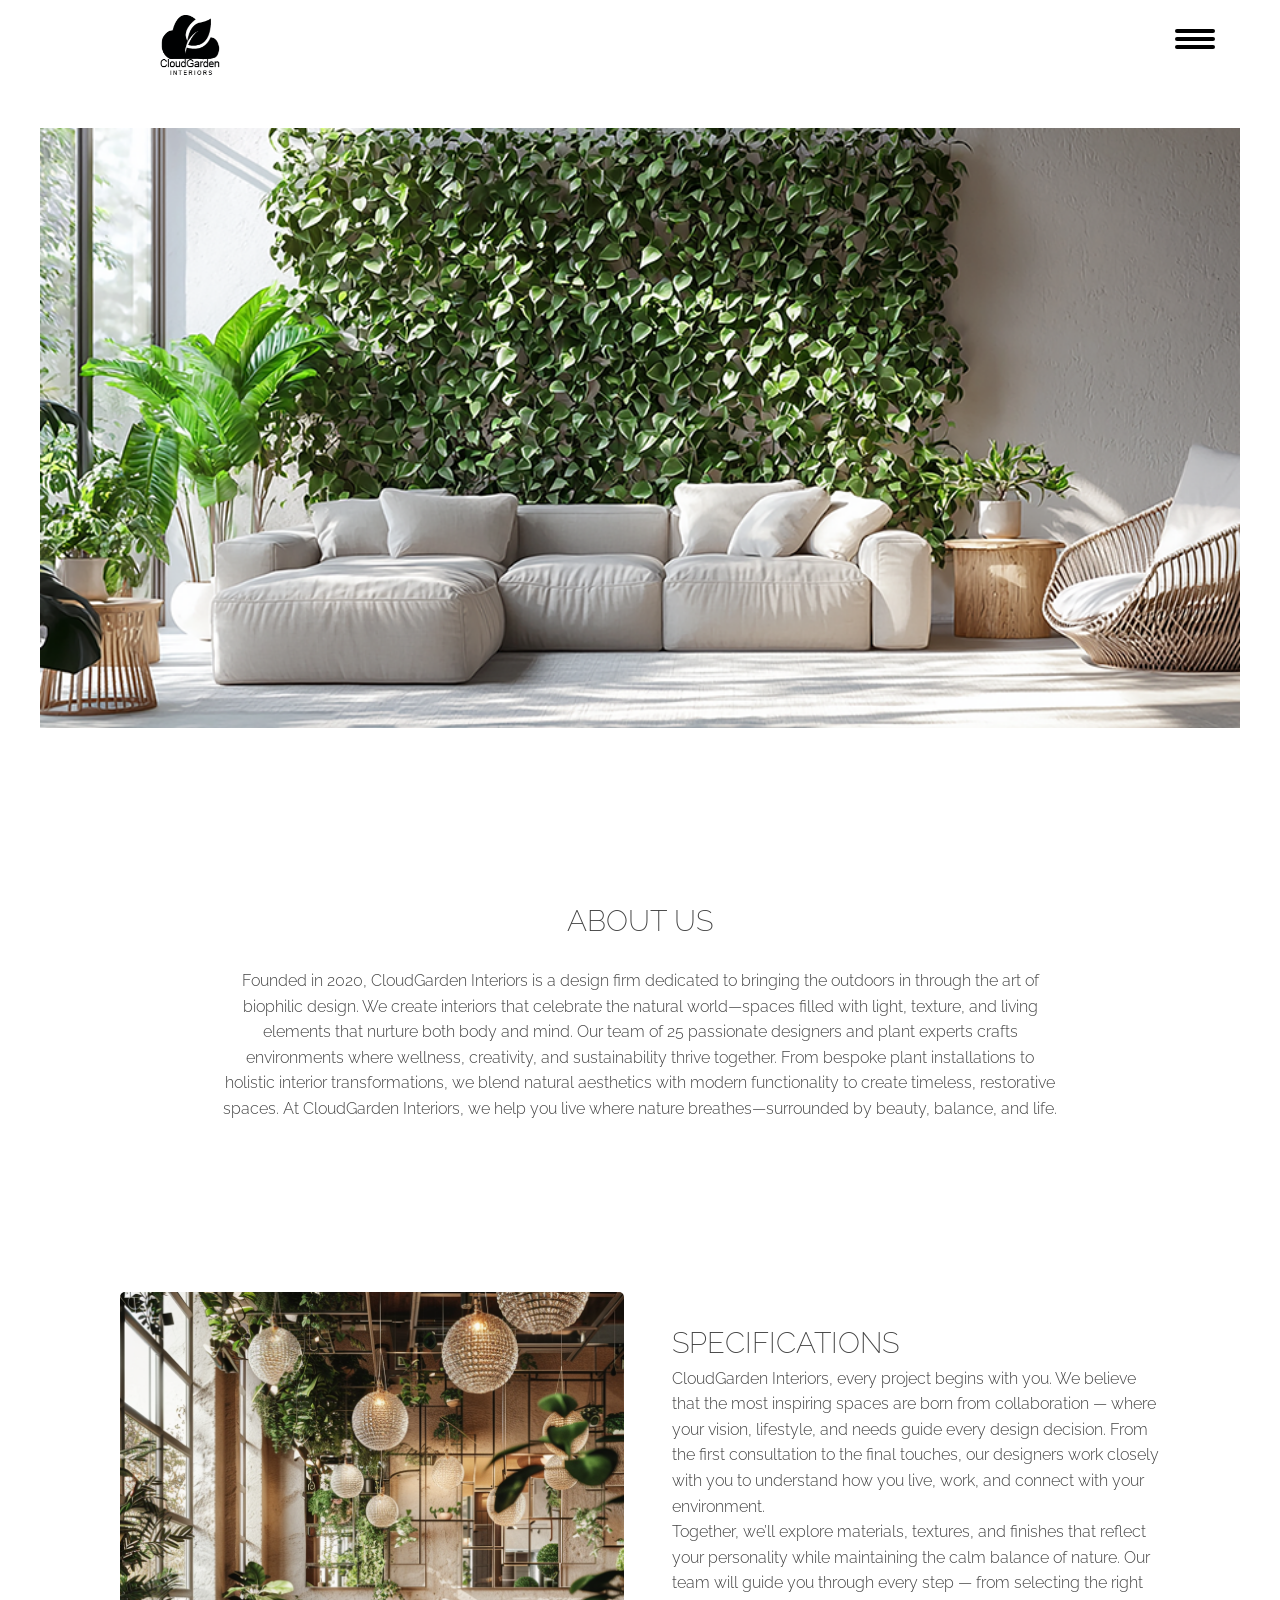
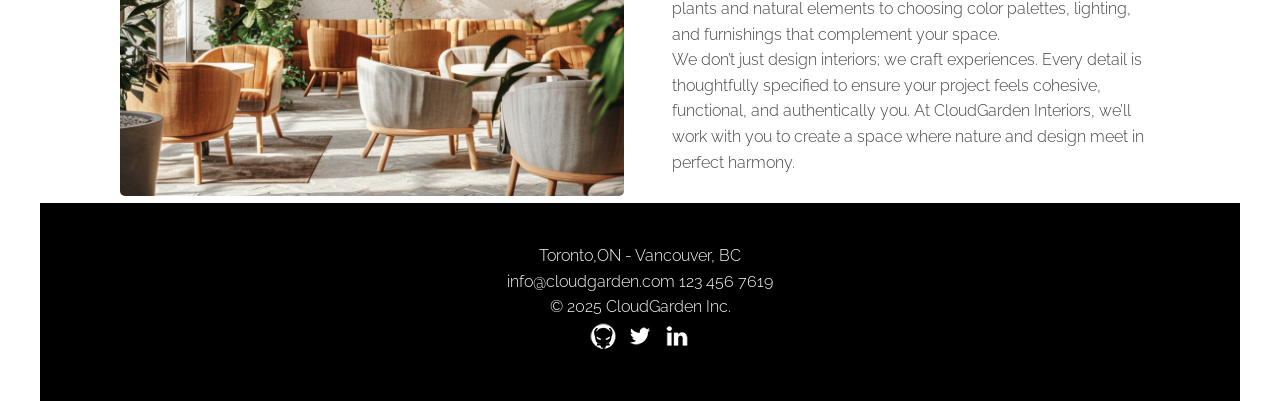
<file: index.html>
<!DOCTYPE html>
<html lang="en">
<head>
  <meta charset="UTF-8">
  <meta name="viewport" content="width=device-width, initial-scale=1.0">
  <title>Html Assignment 4</title>
<link rel="preconnect" href="https://fonts.googleapis.com">
<link rel="preconnect" href="https://fonts.gstatic.com" crossorigin>
<link href="https://fonts.googleapis.com/css2?family=Raleway:ital,wght@0,100..900;1,100..900&display=swap" rel="stylesheet">
  <link rel="stylesheet" href="css/app.css">
</head>
<body class="page page--home font--raleway">

  <!-- ===== HEADER / NAVIGATION ===== -->

  <header class="header">
    <a class="header__logo" href="index.html">
      <img src="assets/images/logo.png" alt="logo of a cloud with a leaf in it" class="header__logo-image">
    </a>

  <!-- Mobile navigation -->

      <nav class="nav-mobile">
        <a href="index.html" title="home" class="nav-mobile__link">HOME</a>
        <a href="services.html" title="services" class="nav-mobile__link">SERVICES</a>
        <a href="biophilia.html" class="nav-mobile__link">WHY BIOPHILIC DESIGN</a>
        <a href="contact.html" title="contact" class="nav-mobile__link">CONTACT</a>
      </nav>

  <!-- HAMBURGER ICON -->

    <div class="header__toggle" onclick="toggleMenu();">
      <div class="header__toggle-icon"></div>
      <div class="header__toggle-icon"></div>
      <div class="header__toggle-icon"></div>
    </div>
  </header>

  <div class="page-grid">

  <!-- ===== HERO SECTION ===== -->

    <section class="hero"></section>

  <!-- ===== ABOUT SECTION ===== -->

    <section class="about">
      <div class="section__content">
        <h1 class="about__title">ABOUT US</h1>
        <p class="about__text">Founded in 2020, CloudGarden Interiors is a design firm dedicated to bringing the outdoors in through the art of biophilic design. We create interiors that celebrate the natural world—spaces filled with light, texture, and living elements that nurture both body and mind.
        Our team of 25 passionate designers and plant experts crafts environments where wellness, creativity, and sustainability thrive together. From bespoke plant installations to holistic interior transformations, we blend natural aesthetics with modern functionality to create timeless, restorative spaces. At CloudGarden Interiors, we help you live where nature breathes—surrounded by beauty, balance, and life.</p>
      </div>
    </section>

 <!-- ===== SPECIFICATIONS SECTION ===== -->

    <section class="specifications__image-wrapper">
      <img src="assets/images/restaurant.png" alt="a biophilic restaurant" class="specifications__image">
    </section>
    <section class="specifications__content">
      <h1 class="specifications__title">SPECIFICATIONS</h1>
      <P class="specifications__text"> CloudGarden Interiors, every project begins with you. We believe that the most inspiring spaces are born from collaboration — where your vision, lifestyle, and needs guide every design decision. From the first consultation to the final touches, our designers work closely with you to understand how you live, work, and connect with your environment.
      </P>
      <p>Together, we’ll explore materials, textures, and finishes that reflect your personality while maintaining the calm balance of nature. Our team will guide you through every step — from selecting the right plants and natural elements to choosing color palettes, lighting, and furnishings that complement your space.
      </p>
      <p>We don’t just design interiors; we craft experiences. Every detail is thoughtfully specified to ensure your project feels cohesive, functional, and authentically you. At CloudGarden Interiors, we’ll work with you to create a space where nature and design meet in perfect harmony.
      </p>
    </section>

  <!-- ===== FOOTER ===== -->

    <footer class="footer">
      <p class="footer__address">Toronto,ON - Vancouver, BC</p>
      <p class="footer__contact">info@cloudgarden.com 123 456 7619</p>
      <p class="footer__copyright">© 2025 CloudGarden Inc.</p>
      <div class="footer__social">
        <a href="#" title="dragonbit">
            <img src="assets/images/dragonbit-32.png" alt="dragonbit">
        </a>
        <a href="#" title="twitter">
            <img src="assets/images/twitter-32.png" alt="twitter">
        </a>
        <a href="#" title="linkedIn">
          <img src="assets/images/linkedin-32.png" alt="linkedIn">
        </a>
      </div>
    </footer>
  </div>

 <!-- ===== SCRIPTS ===== -->

  <script src="js/jquery.js"></script>
  <script src="js/app.js"></script>

</body>
</html>
</file>
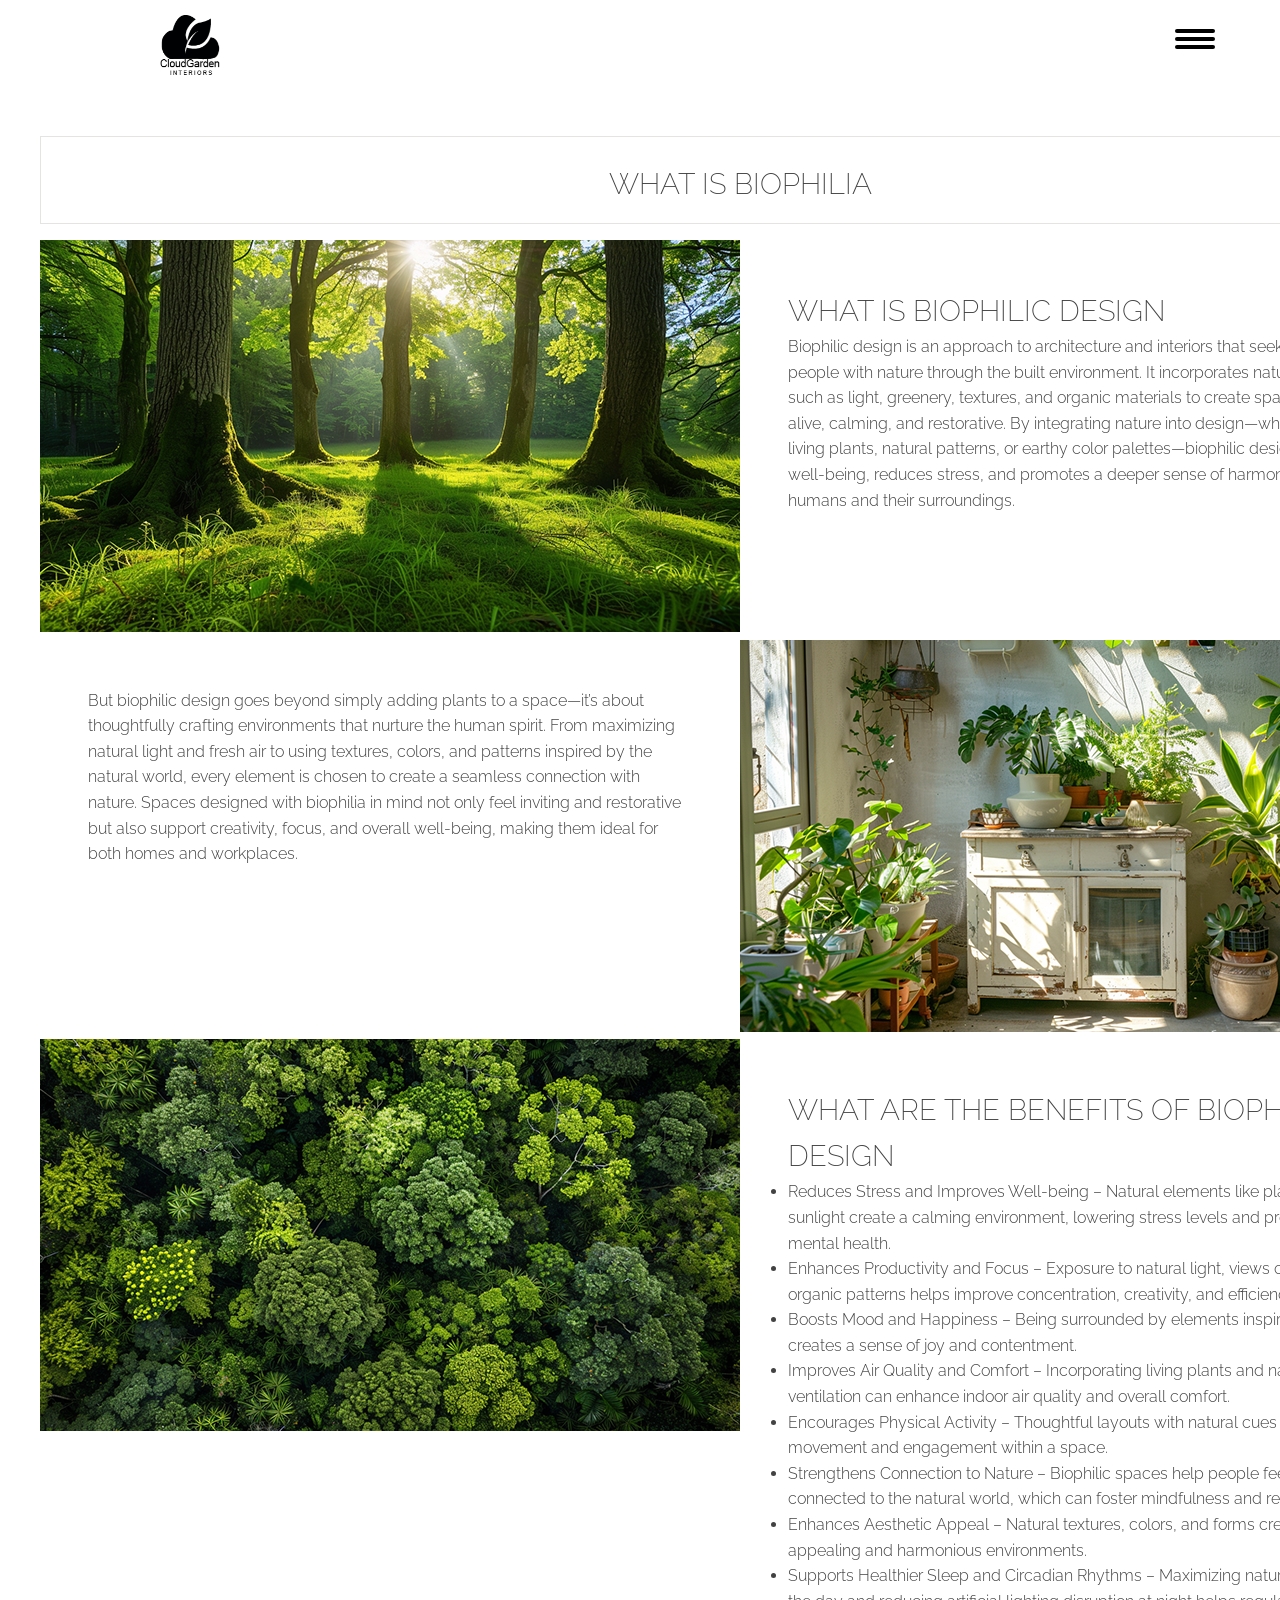
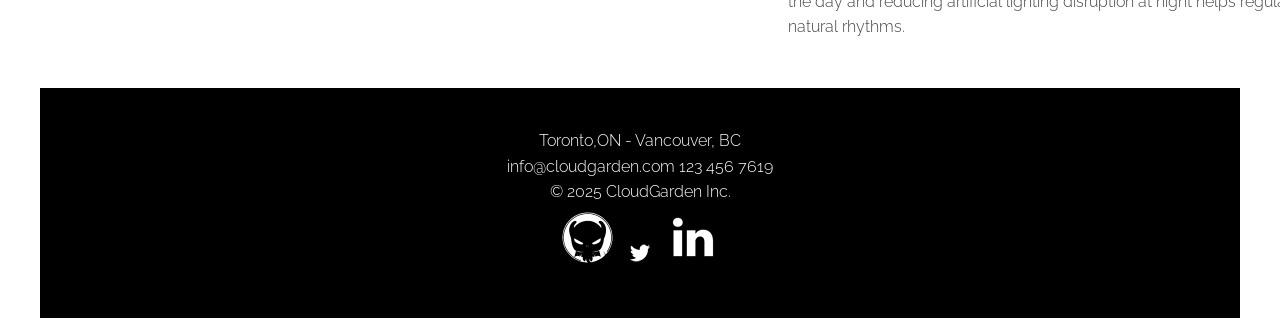
<file: biophilia.html>
<!DOCTYPE html>
<html lang="en">
<head>
  <meta charset="UTF-8">
  <meta name="viewport" content="width=device-width, initial-scale=1.0">
  <title>Html Assignment 4</title>
<link rel="preconnect" href="https://fonts.googleapis.com">
<link rel="preconnect" href="https://fonts.gstatic.com" crossorigin>
<link href="https://fonts.googleapis.com/css2?family=Raleway:ital,wght@0,100..900;1,100..900&display=swap" rel="stylesheet">
  <link rel="stylesheet" href="css/app.css">
</head>
<body class="page page--biophilia font--raleway">
  <header class="header">
    <a class="header__logo" href="index.html">
      <img src="assets/images/logo.png" alt="logo of a cloud with a leaf in it" class="header__logo-image">
    </a>

    <nav class="header__nav">
      <a href="index.html" title="home" class="nav__link">HOME</a>
      <a href="services.html" title="services" class="nav__link">SERVICES</a>
      <a href="biophilia.html" class="nav__link">WHY BIOPHILIC DESIGN</a>
      <a href="contact.html" title="contact" class="nav__link">CONTACT</a>
    </nav>

  <!-- Mobile navigation -->

      <nav class="nav-mobile">
        <a href="index.html" title="home" class="nav-mobile__link">HOME</a>
        <a href="services.html" title="services" class="nav-mobile__link">SERVICES</a>
        <a href="biophilia.html" class="nav-mobile__link">WHY BIOPHILIC DESIGN</a>
        <a href="contact.html" title="contact" class="nav-mobile__link">CONTACT</a>
      </nav>

  <!-- HAMBURGER ICON -->

    <div class="header__toggle" onclick="toggleMenu();">
      <div class="header__toggle-icon"></div>
      <div class="header__toggle-icon"></div>
      <div class="header__toggle-icon"></div>
    </div>
  </header>

  <!-- ===== PAGE GRID / CONTAINER ===== -->
  <div class="page-grid--biophilia">

    <!-- ===== PAGE HEADING ===== -->
    <section class="biophilic-header">
      <h1>WHAT IS BIOPHILIA</h1>
    </section>

    <!-- ===== INTRO SECTION ===== -->
    <section class="biophilic-intro__image-wrapper">
      <img src="assets/images/jungle.png" alt="lush green forest">
    </section>
    <section class="biophilic-intro__content">
      <h1>WHAT IS BIOPHILIC DESIGN</h1>
      <p>Biophilic design is an approach to architecture and interiors that seeks to reconnect people with nature through the built environment. It incorporates natural elements such as light, greenery, textures, and organic materials to create spaces that feel alive, calming, and restorative. By integrating nature into design—whether through living plants, natural patterns, or earthy color palettes—biophilic design enhances well-being, reduces stress, and promotes a deeper sense of harmony between humans and their surroundings.</p>
    </section>

    <!-- ===== CONTINUATION SECTIONS ===== -->
    <!-- Section 1 -->
    <section class="biophilic-section-1">
      <img src="assets/images/countryhouse.png" alt="French style farmhouse with green corner">
    </section>
    <section class="biophilic-section-1__content">
      <p>But biophilic design goes beyond simply adding plants to a space—it’s about thoughtfully crafting environments that nurture the human spirit. From maximizing natural light and fresh air to using textures, colors, and patterns inspired by the natural world, every element is chosen to create a seamless connection with nature. Spaces designed with biophilia in mind not only feel inviting and restorative but also support creativity, focus, and overall well-being, making them ideal for both homes and workplaces.</p>
    </section>

    <!-- Section 2 -->
    <section class="biophilic-section-2">
      <img src="assets/images/dense_forest.png" alt="dense amazonian forest" class="biophilic-section-2__image">
    </section>
    <section class="biophilic-section-2__content">
      <h1>WHAT ARE THE BENEFITS OF BIOPHLIC DESIGN</h1>
      <ul>
        <li>Reduces Stress and Improves Well-being – Natural elements like plants, water, and sunlight create a calming environment, lowering stress levels and promoting mental health.</li>
        <li>Enhances Productivity and Focus – Exposure to natural light, views of nature, and organic patterns helps improve concentration, creativity, and efficiency.</li>
        <li>Boosts Mood and Happiness – Being surrounded by elements inspired by nature creates a sense of joy and contentment.</li>
        <li>Improves Air Quality and Comfort – Incorporating living plants and natural ventilation can enhance indoor air quality and overall comfort.</li>
        <li>Encourages Physical Activity – Thoughtful layouts with natural cues can motivate movement and engagement within a space.</li>
        <li>Strengthens Connection to Nature – Biophilic spaces help people feel more connected to the natural world, which can foster mindfulness and relaxation.</li>
        <li>Enhances Aesthetic Appeal – Natural textures, colors, and forms create visually appealing and harmonious environments.</li>
        <li>Supports Healthier Sleep and Circadian Rhythms – Maximizing natural light during the day and reducing artificial lighting disruption at night helps regulate the body’s natural rhythms.</li>
      </ul>
    </section>
  </div>

  <!-- ===== FOOTER ===== -->
     <footer class="footer">
      <p class="footer__address">Toronto,ON - Vancouver, BC</p>
      <p class="footer__contact">info@cloudgarden.com 123 456 7619</p>
      <p class="footer__copyright">© 2025 CloudGarden Inc.</p>
      <div class="footer__social">
        <a href="#" title="dragonbit">
            <img src="assets/images/dragonbit-64.png" alt="dragonbit">
        </a>
        <a href="#" title="twitter">
            <img src="assets/images/twitter-64.png" alt="twitter">
        </a>
        <a href="#" title="linkedIn">
          <img src="assets/images/linkedin-64.png" alt="linkedIn">
        </a>
      </div>
    </footer>

<!-- ===== SCRIPTS ===== -->
  <script src="js/jquery.js"></script>
  <script src="js/app.js"></script>

</body>
</html>
</file>
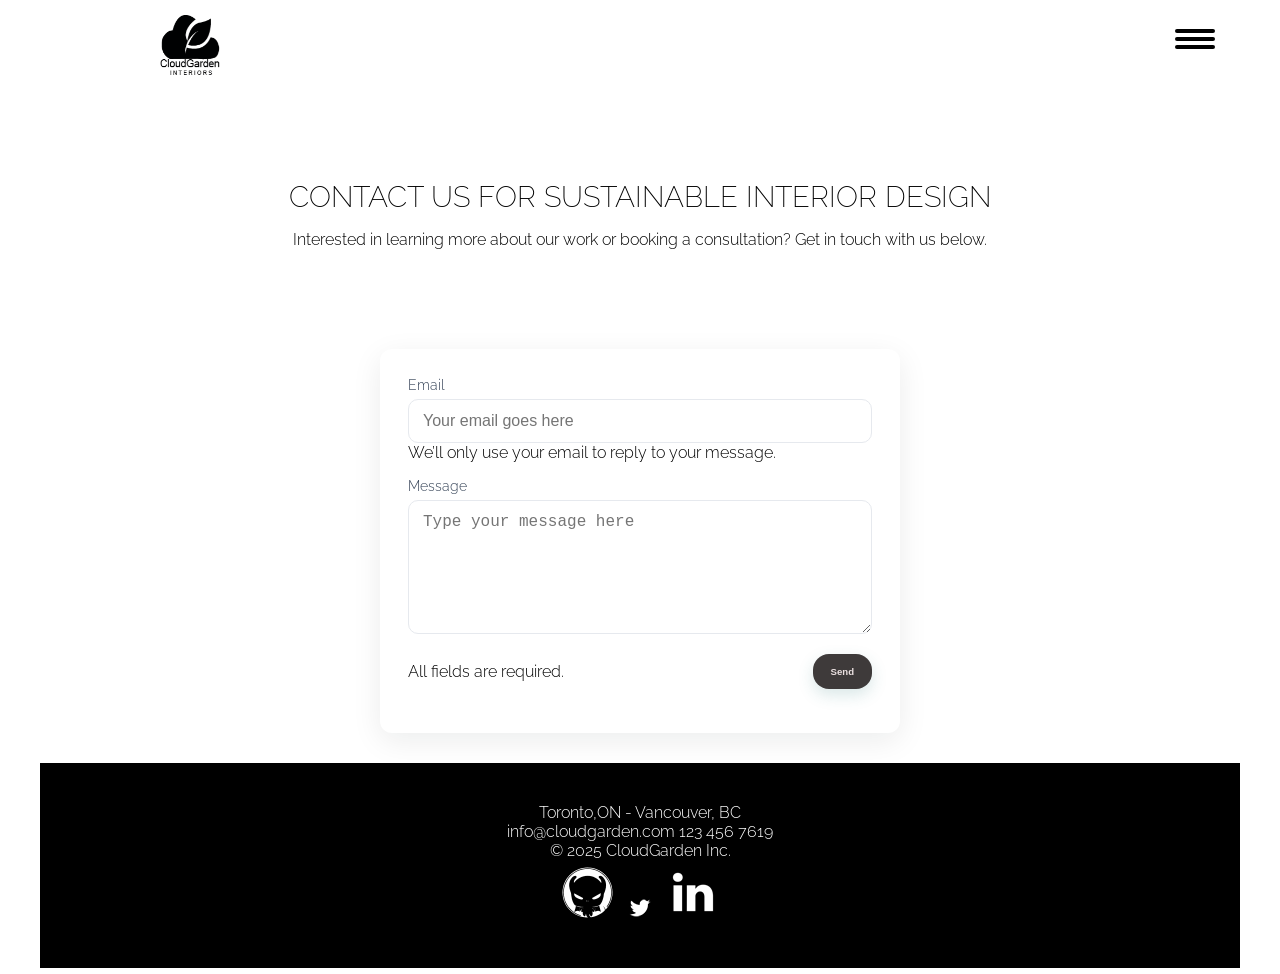
<file: contact.html>
<!DOCTYPE html>
<html lang="en">
<head>
  <meta charset="UTF-8">
  <meta name="viewport" content="width=device-width, initial-scale=1.0">
  <title>Html Assignment 4</title>
<link rel="preconnect" href="https://fonts.googleapis.com">
<link rel="preconnect" href="https://fonts.gstatic.com" crossorigin>
<link href="https://fonts.googleapis.com/css2?family=Raleway:ital,wght@0,100..900;1,100..900&display=swap" rel="stylesheet">
  <link rel="stylesheet" href="css/app.css">
</head>
<body class="font--raleway">
  <header class="header">
    <a class="header__logo" href="index.html">
      <img src="assets/images/logo.png" alt="logo of a cloud with a leaf in it" class="header__logo-image">
    </a>

    <nav class="header__nav">
      <a href="index.html" title="home" class="nav__link">HOME</a>
      <a href="services.html" title="services" class="nav__link">SERVICES</a>
      <a href="biophilia.html" class="nav__link">WHY BIOPHILIC DESIGN</a>
      <a href="contact.html" title="contact" class="nav__link">CONTACT</a>
    </nav>

  <!-- Mobile navigation -->

      <nav class="nav-mobile">
        <a href="index.html" title="home" class="nav-mobile__link">HOME</a>
        <a href="services.html" title="services" class="nav-mobile__link">SERVICES</a>
        <a href="biophilia.html" class="nav-mobile__link">WHY BIOPHILIC DESIGN</a>
        <a href="contact.html" title="contact" class="nav-mobile__link">CONTACT</a>
      </nav>

  <!-- HAMBURGER ICON -->

    <div class="header__toggle" onclick="toggleMenu();">
      <div class="header__toggle-icon"></div>
      <div class="header__toggle-icon"></div>
      <div class="header__toggle-icon"></div>
    </div>
  </header>

  <div class="contact">
    <h1 class="contact__title">CONTACT US FOR SUSTAINABLE INTERIOR DESIGN</h1>
    <p class="contact__text">Interested in learning more about our work or booking a consultation?
    Get in touch with us below.</p>
  </div>
  <div class="card">
    <form id="contactForm" novalidate>
    <div>
      <label for="email">Email</label>
      <input
        id="email"
        name="email"
        type="email"
        inputmode="email"
        placeholder="Your email goes here"
        required
        aria-describedby="emailHelp">
        <div id="emailHelp" class="helper">We’ll only use your email to reply to your message.</div>
    </div>
    <div>
      <label for="message">Message</label>
      <textarea
        id="message"
        name="message"
        placeholder="Type your message here"
        rows="6"
        required
      ></textarea>
    </div>
    <div class="row" style="align-items:center;">
      <div style="flex:1">
        <div class="helper" id="formHint">All fields are required.</div>
      </div>
      <div>
        <button class="button" type="submit" id="sendBtn">Send</button>
      </div>
    </div>
    <div id="success" class="success" role="status" aria-live="polite"></div>
        </form>
  </div>

    <!-- ===== FOOTER ===== -->

    <footer class="footer">
      <p class="footer__address">Toronto,ON - Vancouver, BC</p>
      <p class="footer__contact">info@cloudgarden.com 123 456 7619</p>
      <p class="footer__copyright">© 2025 CloudGarden Inc.</p>
      <div class="footer__social">
        <a href="#" title="dragonbit">
            <img src="assets/images/dragonbit-64.png" alt="dragonbit">
        </a>
        <a href="#" title="twitter">
            <img src="assets/images/twitter-64.png" alt="twitter">
        </a>
        <a href="#" title="linkedIn">
          <img src="assets/images/linkedin-64.png" alt="linkedIn">
        </a>
      </div>
    </footer>
<!-- ===== SCRIPTS ===== -->
  <script src="js/jquery.js"></script>
  <script src="js/app.js"></script>

</body>
</html>
</file>
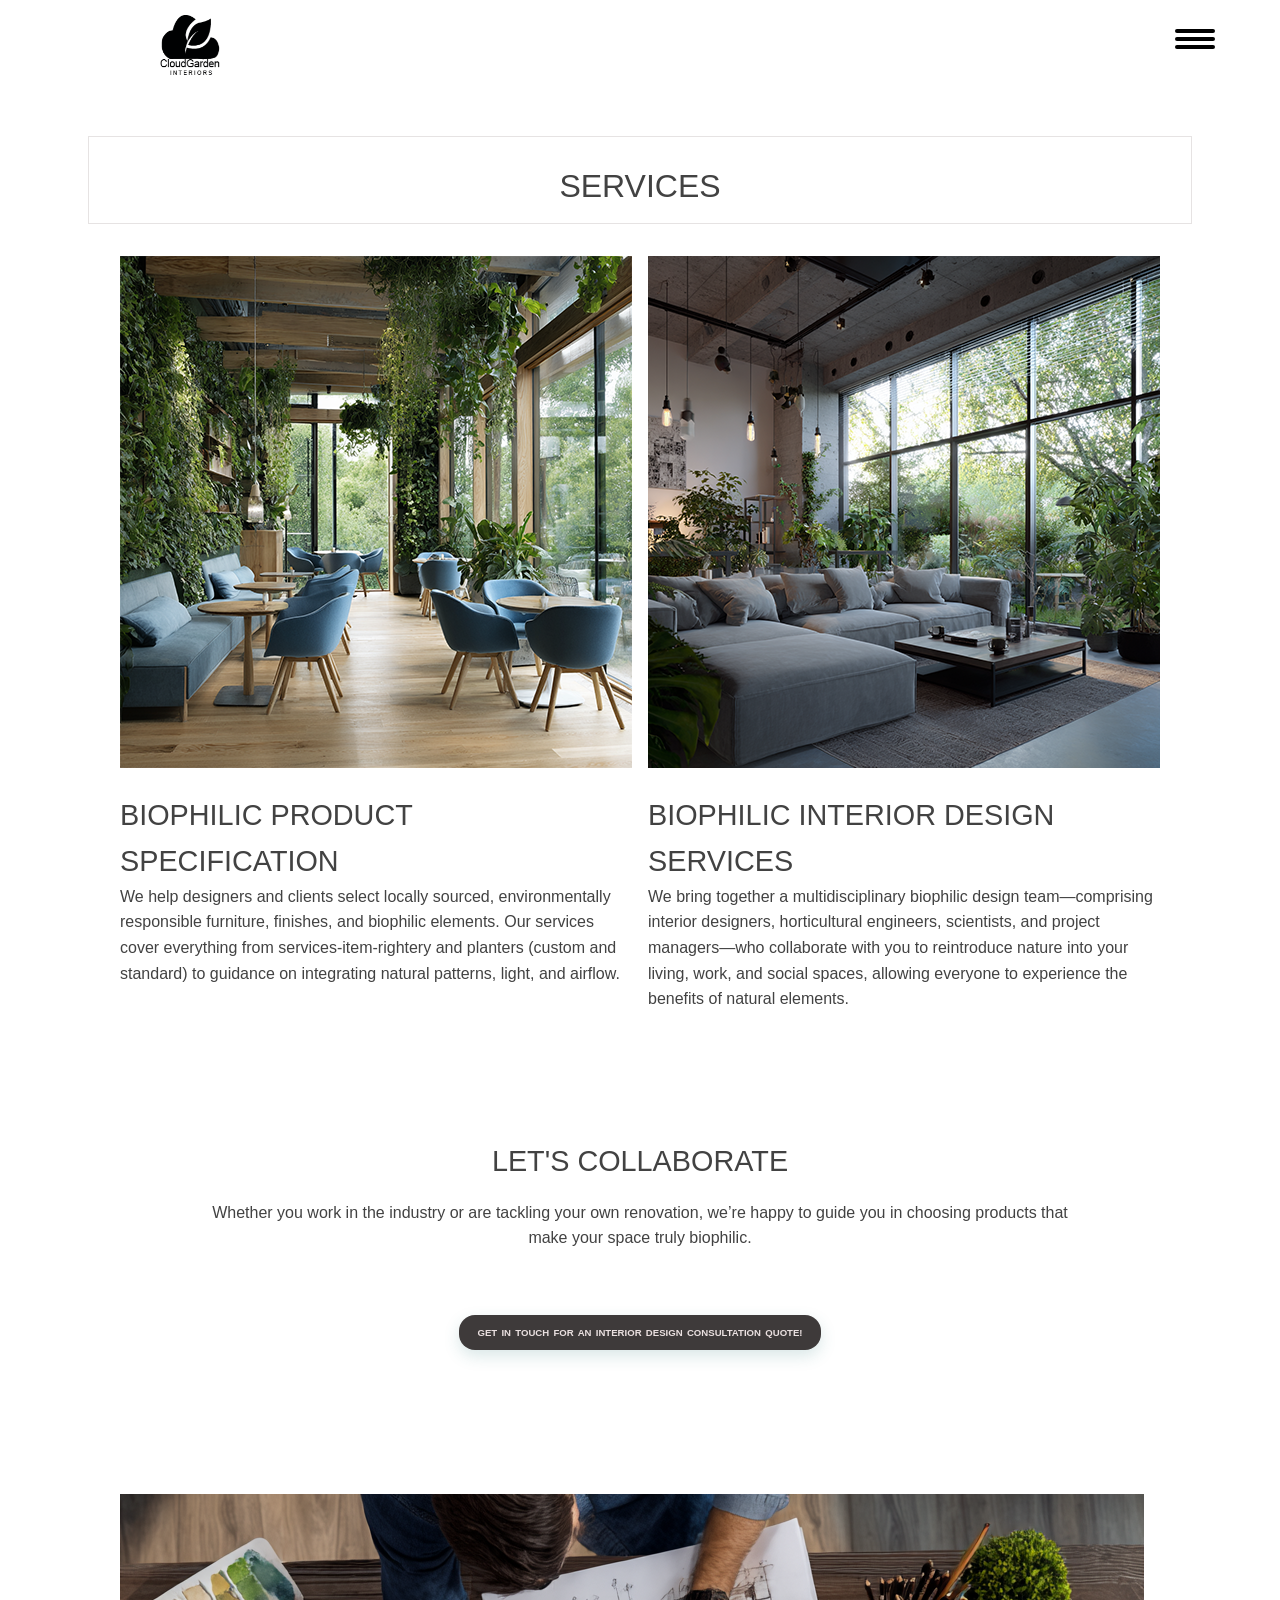
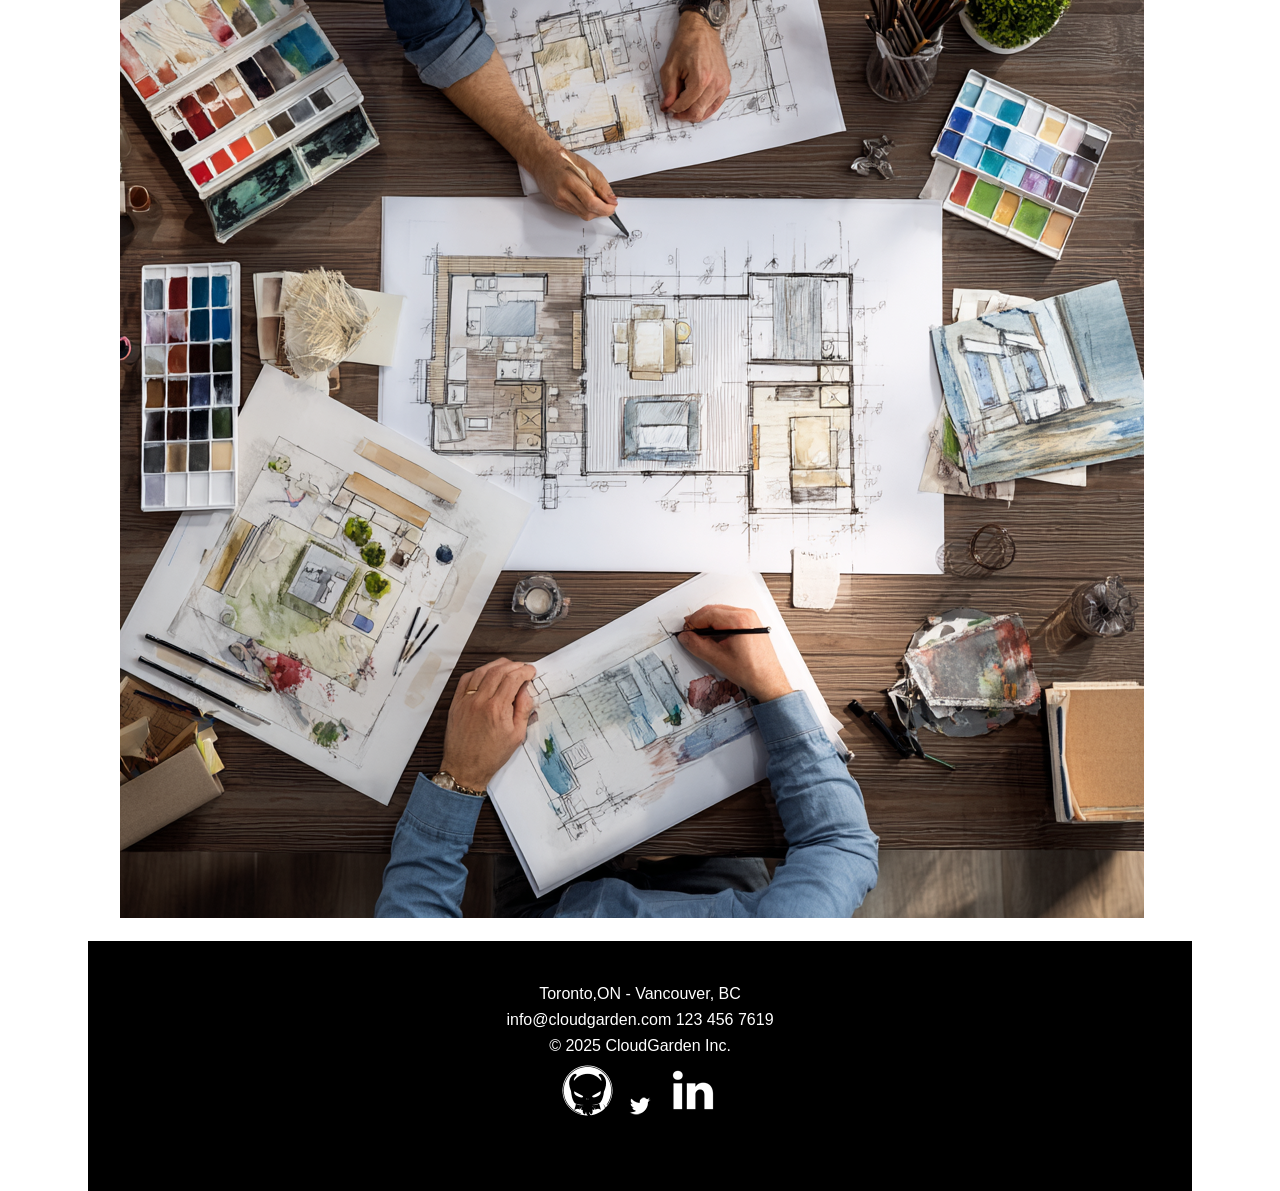
<file: services.html>
<!DOCTYPE html>
<html lang="en">
<head>
  <meta charset="UTF-8">
  <meta name="viewport" content="width=device-width, initial-scale=1.0">
  <title>html_assignment_4</title>
  <link rel="preconnect" href="https://fonts.googleapis.com">
  <link rel="preconnect" href="https://fonts.gstatic.com" crossorigin>
  <link href="https://fonts.googleapis.com/css2?family=Roboto+Serif:ital,opsz,wght@0,8..144,100..900;1,8..144,100..900&display=swap" rel="stylesheet">
  <link rel="stylesheet" href="css/app.css">
</head>
<body class=" page page--services font--raleway">
 <header class="header">
    <a class="header__logo" href="index.html">
      <img src="assets/images/logo.png" alt="logo of a cloud with a leaf in it" class="header__logo-image">
    </a>

    <nav class="header__nav">
      <a href="index.html" title="home" class="nav__link">HOME</a>
      <a href="services.html" title="services" class="nav__link">SERVICES</a>
      <a href="biophilia.html" class="nav__link">WHY BIOPHILIC DESIGN</a>
      <a href="contact.html" title="contact" class="nav__link">CONTACT</a>
    </nav>

  <!-- Mobile navigation -->

      <nav class="nav-mobile">
        <a href="index.html" title="home" class="nav-mobile__link">HOME</a>
        <a href="services.html" title="services" class="nav-mobile__link">SERVICES</a>
        <a href="biophilia.html" class="nav-mobile__link">WHY BIOPHILIC DESIGN</a>
        <a href="contact.html" title="contact" class="nav-mobile__link">CONTACT</a>
      </nav>

  <!-- HAMBURGER ICON -->

    <div class="header__toggle" onclick="toggleMenu();">
      <div class="header__toggle-icon"></div>
      <div class="header__toggle-icon"></div>
      <div class="header__toggle-icon"></div>
    </div>
  </header>

  <!-- ===== OUTER GRID IS FOR CENTERING THE ENTIRE PAGE ===== -->
  <div class="page-wrapper page-wrapper--services">

    <!-- ===== INNER GRID IS FOR Page Sections ===== -->
    <div class="page-grid--services">

      <!-- ===== SERVICES HEADING ===== -->
      <section class="services-header">SERVICES</section>

      <!-- ===== SERVICE BLOCK 1 ===== -->
      <section class="service1__image-wrapper">
          <img src="assets/images/biophlic_office.png" alt="biophilic office interior" class="service__image">
      </section>
      <section class="service1__content">
        <h1 class="service1__title">BIOPHILIC PRODUCT SPECIFICATION</h1>
        <P class="service1__text">We help designers and clients select locally sourced, environmentally responsible furniture, finishes, and biophilic elements. Our services cover everything from services-item-rightery and planters (custom and standard) to guidance on integrating natural patterns, light, and airflow.
        </P>
      </section>

       <!-- ===== SERVICE BLOCK 2 ===== -->
      <section class="service2__image-wrapper">
        <img src="assets/images/biophilic_room.png" alt="biophilic living room interior" class="service__image">
      </section>

      <section class="service2__content">
          <h1 class="service2__title">BIOPHILIC INTERIOR DESIGN SERVICES</h1>
          <p class="service2__text">We bring together a multidisciplinary biophilic design team—comprising interior designers, horticultural engineers, scientists, and project managers—who collaborate with you to reintroduce nature into your living, work, and social spaces, allowing everyone to experience the benefits of natural elements.</p>
      </section>

      <!-- ===== COLLABORATION SECTION ===== -->
      <section class="collaboration">
          <h1 class="collaboration__title">LET'S COLLABORATE</h1>
          <p class="collaboration__text">Whether you work in the industry or are tackling your own renovation, we’re happy to guide you in choosing products that make your space truly biophilic.</p>
          <a href="contact.html" class="collaboration__cta"><button class="button quote__button" >GET IN TOUCH FOR AN INTERIOR DESIGN CONSULTATION QUOTE!</button></a>
      </section>

      <!-- ===== TEAM IMAGE SECTION ===== -->
      <section class="team__image">
          <img src="assets/images/team.png" alt="interior designers planning" class="team__image-img">
      </section>

      <!-- ===== FOOTER ===== -->
      <footer class="services__footer">
        <p>Toronto,ON - Vancouver, BC</p>
        <p>info@cloudgarden.com 123 456 7619</p>
        <p class="footer__copyright">© 2025 CloudGarden Inc.</p>
        <div id="social">
          <a href="#" title="dragonbit">
            <img src="assets/images/dragonbit-64.png" alt="dragonbit">
          </a>
          <a href="#" title="twitter">
            <img src="assets/images/twitter-64.png" alt="twitter">
          </a>
          <a href="#" title="linkedIn">
            <img src="assets/images/linkedin-64.png" alt="linkedIn">
          </a>
        </div>
      </footer>
    </div> <!-- END OF INNER PAGE GRID -->
  </div> <!-- END OF OUTER PAGE WRAPPER -->

  <!-- ===== SCRIPTS ===== -->
  <script src="js/jquery.js"></script>
  <script src="js/app.js"></script>
</body>
</html>
</file>
<file: css/app.css>
* {
  margin: 0;
  padding: 0;
  box-sizing: border-box;
  scroll-behavior: smooth;
}


.font--raleway {
  font-family: "Raleway", sans-serif;
  font-optical-sizing: auto;
  font-weight: 300;
  font-style: normal;
}

h1 {
font-size: 1.8rem;
}

p {
  font-size: 1rem;
}

body {
  width: 100%;
  max-width: 1200px;
  margin: 0 auto;
  /* background: #000; */
}

.button {
  appearance:none;
  border:0;
  background:#3e3a3a;
  color:#eae0e0;
  padding:12px 18px;
  border-radius:1rem;
  font-weight:600;
  word-spacing: .1rem;
  cursor:pointer;
  font-size:.6rem;
  box-shadow: 0 6px 16px rgba(43,122,120,0.18);
  transition:transform .08s ease, box-shadow .12s ease, opacity .12s;
}

.page {
  font-size: 16px;
  color: #424242;
  line-height: 1.6;
}
.header {
  width: 80%;
  height: 80px;
  margin: 0 auto;
}

.header__logo-image {
  width: 60px;
}


.nav-mobile {
  position: fixed;
  z-index: 4;
  top: 0;
  right: -300px;
  background: rgb(255, 255, 255, 0.8);
  width: 300px;
  height: 100vh;
  text-align: right;
  padding-top: 100px;
  padding-right: 25px;
}

.nav-mobile > a {
  display: block;
  text-decoration: none;
  color: #424242;
  font-size: 1.2em;
  font-weight: 800;
  margin: 5px 0;
}

.nav-mobile > a:hover {
  color: rgb(52, 137, 62);
}


.header__toggle {
  width: 80px;
  height: 60px;
  position: fixed;
  z-index: 9;
  top: 25px;
  right: 25px;
  cursor: pointer;
}

.header__toggle-icon {
  width: 40px;
  height: 4px;
  margin: 4px 0;
  background: #000;
  border-radius: 4px;
}

a {
  text-decoration: none;
  color: #000;
  font-size: 1.2rem;
  /* margin: 0 40px; */
}

h1 {
  font-weight: 200;
}

.page-grid {
  display: grid;
  grid-template-columns: repeat(12, 1fr);
  grid-template-rows: minmax(150px, auto);
  grid-template-areas:
    "her her her her her her her her her her her her"
    "abt abt abt abt abt abt abt abt abt abt abt abt"
    "spi spi spi spi spi spi spt spt spt spt spt spt"
    "ftr ftr ftr ftr ftr ftr ftr ftr ftr ftr ftr ftr";
}


.hero {
  grid-area: her;
  height: 600px;
  background: url('../assets/images/heroBkg.png');
  background-size: cover;
  background-repeat: no-repeat;
  background-position: center;
}

.about {
  grid-area: abt;
  width: 100%;
  justify-self: center;
  background: #fff;
  padding: 170px 0;
  text-align: center;
  font-size: 1.3rem;
}

.section__content {
  width: 70%;
  margin: 0 auto;
}
.about__title {
  margin-bottom: 1.5rem;
}

.specifications__image-wrapper {
  grid-area: spi;
  width: 100%;
  padding-left: 5rem;
  padding-right: 1rem;
}

.specifications__image{
  width: 100%;
  border-radius: 5px;
}

.specifications__content {
  grid-area: spt;
  display: flex;
  flex-direction: column;
  justify-content: center;
  padding: 0 5rem 0 2rem;

}


.footer {
  grid-area: ftr;
  width: 100%;
  background: #000;
  color: #fff;
  text-align: center;
  padding: 40px;
  font-size: 1rem;
}




.page-grid--services {
  display: grid;
  grid-template-columns: 1rem min-content min-content 1rem;
  grid-template-rows: 10rem minmax(250px, auto) minmax(250px, auto) minmax(250px, auto) minmax(250px, auto) minmax(250px, auto);
  grid-template-areas:
  "hdng hdng hdng hdng"
  ". sb1i sb2i ."
  ". sb1c sb2c ."
  ". clbr clbr ."
  ". team team ."
  "sfoo sfoo sfoo sfoo"
  ;
  gap: 1rem;
}

.services-header {
  grid-area: hdng;
  margin-top: 3.5rem;
  font-size: 2rem;
  text-align: center;
  border: 1px solid rgb(230, 227, 227);
  padding: 1.5rem;
  margin-bottom: 1rem;
}

.service1__image-wrapper {
  grid-area: sb1i;
}

.service1__content {
  grid-area: sb1c;

}

.service2__image-wrapper {
  grid-area: sb2i;
}

.service2__content {
  grid-area: sb2c;
}

.collaboration {
  grid-area: clbr;
  padding: 5rem;
  text-align: center;
}

.collaboration__title {
  margin-bottom: 1rem;
}

.quote__button {
  margin: 4rem 0 3rem 0;
}

.services__footer {
  grid-area: sfoo;
  width: 100%;
  background: #000;
  color: #fff;
  text-align: center;
  padding: 40px;
  }

.page-grid--biophilia {
  display: grid;
  grid-template-columns: 1fr 1fr;
  grid-template-rows: 10rem minmax(250px, auto) minmax(250px, auto);
  grid-template-areas:
  "bhdg bhdg"
  "biiw binc"
  "bs1c bsc1"
  "bsc2 bs2c"
  ;
}

.biophilic-header {
  grid-area: bhdg;
  margin-top: 3.5rem;
  font-size: 2rem;
  text-align: center;
  border: 1px solid rgb(230, 227, 227);
  padding: 1.5rem;
  margin-bottom: 1rem;
}

.biophilic-intro__image-wrapper {
grid-area: biiw;
}

.biophilic-intro__content {
grid-area: binc;
padding: 3rem;
}

.biophilic-section-1 {
grid-area: bsc1;
}

.biophilic-section-1__content {
grid-area: bs1c;
padding: 3rem;
}

.biophilic-section-2 {
  grid-area: bsc2;
}
.biophilic-section-2__content {
  grid-area: bs2c;
  padding: 3rem;
}

.biophilic-section-2__image {

}

 ul {
    list-style: disc;
  }

@media (max-width: 1024px) {
  .page-grid {
    display: grid;
    grid-template-columns: repeat(6, 1fr);
    grid-template-rows: minmax(50px, auto);
    grid-template-areas:
      "her her her her her her"
      "abt abt abt abt abt abt"
      "spi spi spi spi spi spi"
      "spt spt spt spt spt spt"
      "ftr ftr ftr ftr ftr ftr";
  }

  .specifications__image-wrapper {
    padding: 0 1rem;
  }

 .specifications__content{
    padding: 84px 80px 94px;
    text-align: center;
  }

  .services-grid {
    display: grid;
    grid-template-columns: 1rem min-content 1rem;
    grid-template-rows: repeat(7, minmax(150px, auto));
    grid-template-areas:
    ". hdng ."
    ". sb1i ."
    ". sb1c ."
    ". sb2i ."
    ". sb2c ."
    ". clbr ."
    "team team team"
    ". sfoo ."
  }
}



@media (min-width: 1024px) {
  .page-wrapper--services {
    margin: 0;
    height: 100vh;
    display: grid;
    place-items: center;
  }
}
.team__image {
  grid-area: team;
}
 @media (min-width: 1300px){
    .header__toggle {
      visibility: hidden;
    }

  }
 @media (max-width: 1300px) {
    .header__logo-image {
      width: 60px;
      position: fixed;
      top: 15px;
    }

    .header__nav{
    visibility: hidden;
    }

    .hero {
      margin-top: 3rem;
    }
  }



  .contact{
    margin: 100px;
    text-align: center;
  }

  .contact__title {
    margin-bottom: 1rem;
  }

  .card{
      width:100%;
      max-width:520px;
      background:#fff;
      border-radius: 12px;
      box-shadow: 0 8px 30px rgba(12,20,30,0.08);
      padding:28px;
      box-sizing:border-box;
      margin: 0 auto;
      margin-bottom: 30px;
    }

  form {
      display:flex;
      flex-direction:column;
      gap: 16px;
    }

    label{
      display:block;
      font-size:0.85rem;
      margin-bottom:6px;
      color: #334155;
    }

    input[type="email"],
    textarea{
      width:100%;
      padding:12px 14px;
      border:1px solid #e6e9ee;
      border-radius:10px;
      font-size:1rem;
      box-sizing:border-box;
      background:transparent;
      resize:vertical;
      min-height:44px;
      transition:box-shadow .15s, border-color .15s;
    }

    input[type="email"]:focus,
    textarea:focus{
      outline:none;
      border-color: #2b7a78;
      box-shadow: 0 6px 18px rgba(43,122,120,0.12);
    }

    .row{
      display:flex;
      gap:12px;
      align-items:center;
      justify-content:space-between;
      flex-wrap:wrap;
    }
</file>
